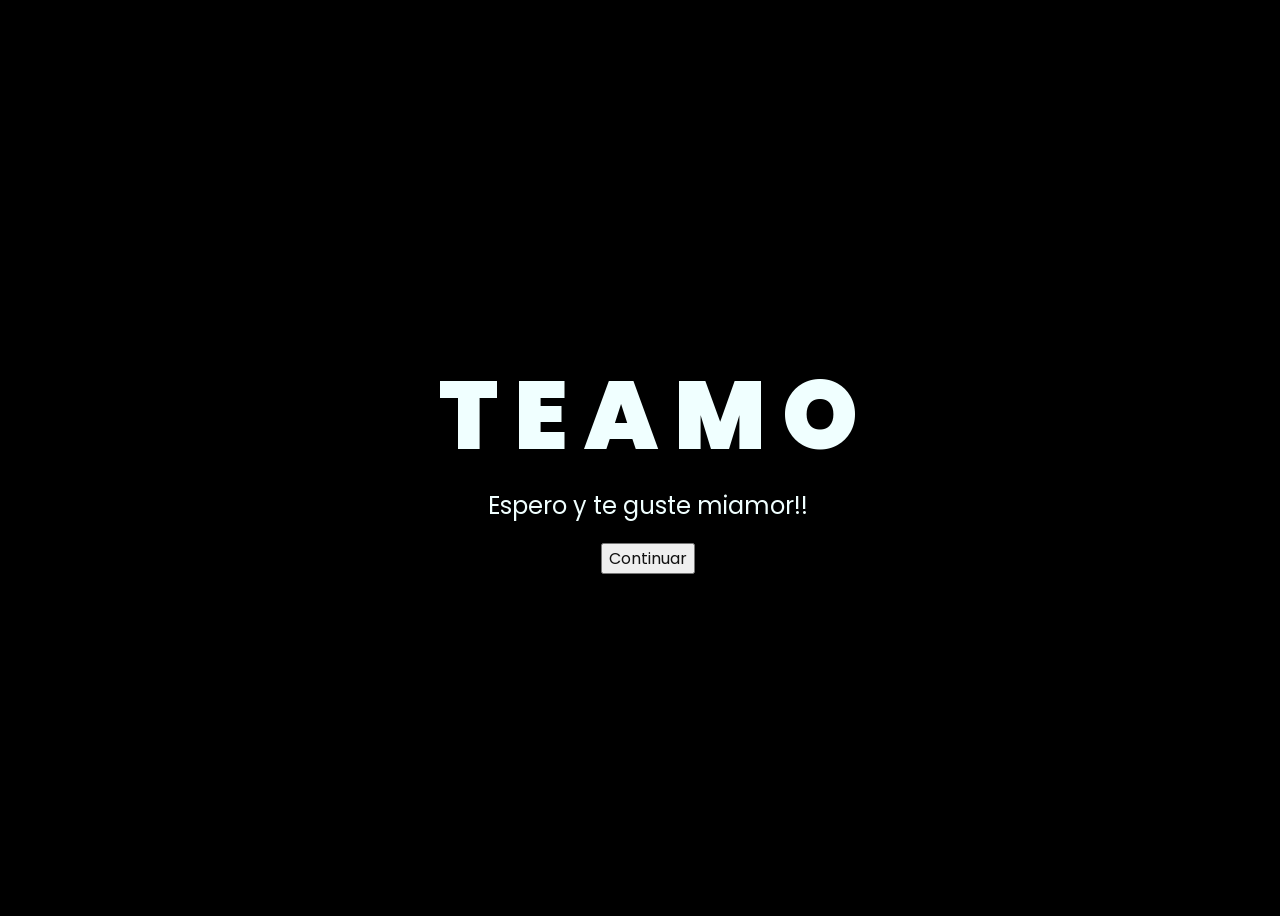
<file: index.html>
<!DOCTYPE html>
<html lang="en">
<head>
    <meta charset="UTF-8">
    <meta http-equiv="X-UA-Compatible" content="IE=edge">
    <meta name="viewport" content="width=device-width, initial-scale=1.0">
    <link rel="stylesheet" href="css/style.css">
    <link rel="icon" href="img/flowers.png" type="image/x-icon">
    <title>Flowers</title>
</head>
<body>
    <div class="greetings">
    <!-- silahkan menambah kata sesuai keinginan dengan <span>text...</span -->
        <span>T</span>
        <span>E</span>
        <span>A</span>
        <span>M</span>
        <span>O</span>
    </div>
    <div class="description">
        <span>Espero y te guste miamor!!</span>
    </div>
    <div class="button">
        <button>
            <a href="flower.html">Continuar</a>
        </button>
        
    </div>
</body>
</html>
</file>
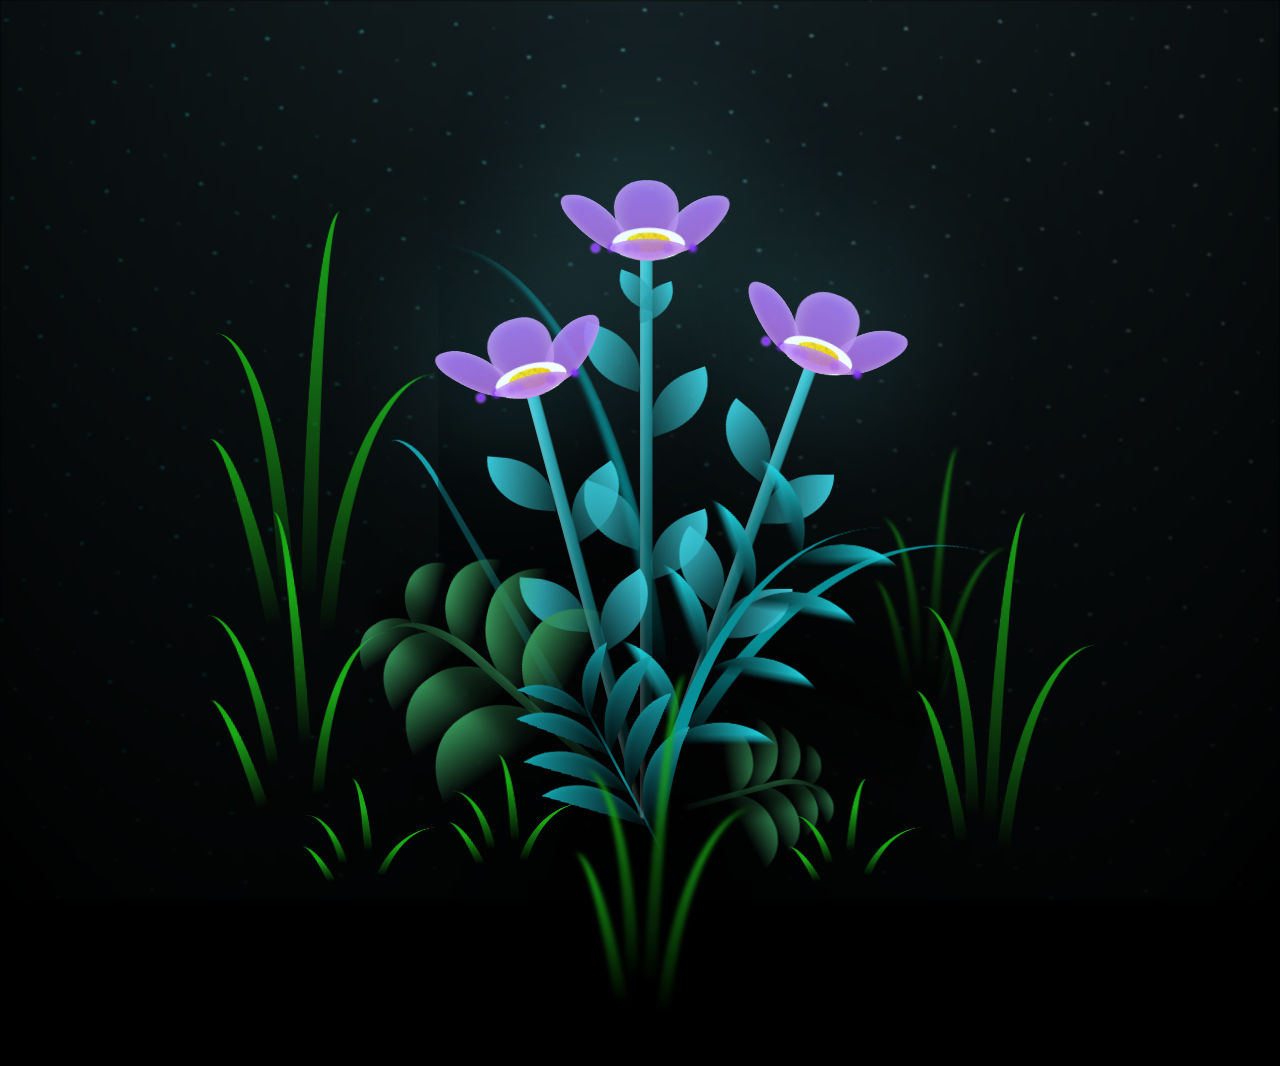
<file: flower.html>
<!DOCTYPE html>
<html lang="en">
<head>
    <meta charset="UTF-8">
    <meta http-equiv="X-UA-Compatible" content="IE=edge">
    <meta name="viewport" content="width=device-width, initial-scale=1.0">
    <link rel="stylesheet" href="css/main.css">
    <link rel="icon" href="img/flowers.png" type="image/x-icon">
    <title>flowers</title>
</head>
<body class="container">
  <!-- Pembuat code: https://codepen.io/mdusmanansari/pen/BamepLe -->
  </header>
    <div class="night"></div>
    <div class="flowers">
      <div class="flower flower--1">
        <div class="flower__leafs flower__leafs--1">
          <div class="flower__leaf flower__leaf--1"></div>
          <div class="flower__leaf flower__leaf--2"></div>
          <div class="flower__leaf flower__leaf--3"></div>
          <div class="flower__leaf flower__leaf--4"></div>
          <div class="flower__white-circle"></div>
  
          <div class="flower__light flower__light--1"></div>
          <div class="flower__light flower__light--2"></div>
          <div class="flower__light flower__light--3"></div>
          <div class="flower__light flower__light--4"></div>
          <div class="flower__light flower__light--5"></div>
          <div class="flower__light flower__light--6"></div>
          <div class="flower__light flower__light--7"></div>
          <div class="flower__light flower__light--8"></div>
  
        </div>
        <div class="flower__line">
          <div class="flower__line__leaf flower__line__leaf--1"></div>
          <div class="flower__line__leaf flower__line__leaf--2"></div>
          <div class="flower__line__leaf flower__line__leaf--3"></div>
          <div class="flower__line__leaf flower__line__leaf--4"></div>
          <div class="flower__line__leaf flower__line__leaf--5"></div>
          <div class="flower__line__leaf flower__line__leaf--6"></div>
        </div>
      </div>
  
      <div class="flower flower--2">
        <div class="flower__leafs flower__leafs--2">
          <div class="flower__leaf flower__leaf--1"></div>
          <div class="flower__leaf flower__leaf--2"></div>
          <div class="flower__leaf flower__leaf--3"></div>
          <div class="flower__leaf flower__leaf--4"></div>
          <div class="flower__white-circle"></div>
  
          <div class="flower__light flower__light--1"></div>
          <div class="flower__light flower__light--2"></div>
          <div class="flower__light flower__light--3"></div>
          <div class="flower__light flower__light--4"></div>
          <div class="flower__light flower__light--5"></div>
          <div class="flower__light flower__light--6"></div>
          <div class="flower__light flower__light--7"></div>
          <div class="flower__light flower__light--8"></div>
  
        </div>
        <div class="flower__line">
          <div class="flower__line__leaf flower__line__leaf--1"></div>
          <div class="flower__line__leaf flower__line__leaf--2"></div>
          <div class="flower__line__leaf flower__line__leaf--3"></div>
          <div class="flower__line__leaf flower__line__leaf--4"></div>
        </div>
      </div>
  
      <div class="flower flower--3">
        <div class="flower__leafs flower__leafs--3">
          <div class="flower__leaf flower__leaf--1"></div>
          <div class="flower__leaf flower__leaf--2"></div>
          <div class="flower__leaf flower__leaf--3"></div>
          <div class="flower__leaf flower__leaf--4"></div>
          <div class="flower__white-circle"></div>
  
          <div class="flower__light flower__light--1"></div>
          <div class="flower__light flower__light--2"></div>
          <div class="flower__light flower__light--3"></div>
          <div class="flower__light flower__light--4"></div>
          <div class="flower__light flower__light--5"></div>
          <div class="flower__light flower__light--6"></div>
          <div class="flower__light flower__light--7"></div>
          <div class="flower__light flower__light--8"></div>
  
        </div>
        <div class="flower__line">
          <div class="flower__line__leaf flower__line__leaf--1"></div>
          <div class="flower__line__leaf flower__line__leaf--2"></div>
          <div class="flower__line__leaf flower__line__leaf--3"></div>
          <div class="flower__line__leaf flower__line__leaf--4"></div>
        </div>
      </div>
  
      <div class="grow-ans" style="--d:1.2s">
        <div class="flower__g-long">
          <div class="flower__g-long__top"></div>
          <div class="flower__g-long__bottom"></div>
        </div>
      </div>
  
      <div class="growing-grass">
        <div class="flower__grass flower__grass--1">
          <div class="flower__grass--top"></div>
          <div class="flower__grass--bottom"></div>
          <div class="flower__grass__leaf flower__grass__leaf--1"></div>
          <div class="flower__grass__leaf flower__grass__leaf--2"></div>
          <div class="flower__grass__leaf flower__grass__leaf--3"></div>
          <div class="flower__grass__leaf flower__grass__leaf--4"></div>
          <div class="flower__grass__leaf flower__grass__leaf--5"></div>
          <div class="flower__grass__leaf flower__grass__leaf--6"></div>
          <div class="flower__grass__leaf flower__grass__leaf--7"></div>
          <div class="flower__grass__leaf flower__grass__leaf--8"></div>
          <div class="flower__grass__overlay"></div>
        </div>
      </div>
  
      <div class="growing-grass">
        <div class="flower__grass flower__grass--2">
          <div class="flower__grass--top"></div>
          <div class="flower__grass--bottom"></div>
          <div class="flower__grass__leaf flower__grass__leaf--1"></div>
          <div class="flower__grass__leaf flower__grass__leaf--2"></div>
          <div class="flower__grass__leaf flower__grass__leaf--3"></div>
          <div class="flower__grass__leaf flower__grass__leaf--4"></div>
          <div class="flower__grass__leaf flower__grass__leaf--5"></div>
          <div class="flower__grass__leaf flower__grass__leaf--6"></div>
          <div class="flower__grass__leaf flower__grass__leaf--7"></div>
          <div class="flower__grass__leaf flower__grass__leaf--8"></div>
          <div class="flower__grass__overlay"></div>
        </div>
      </div>
  
      <div class="grow-ans" style="--d:2.4s">
        <div class="flower__g-right flower__g-right--1">
          <div class="leaf"></div>
        </div>
      </div>
  
      <div class="grow-ans" style="--d:2.8s">
        <div class="flower__g-right flower__g-right--2">
          <div class="leaf"></div>
        </div>
      </div>
  
      <div class="grow-ans" style="--d:2.8s">
        <div class="flower__g-front">
          <div class="flower__g-front__leaf-wrapper flower__g-front__leaf-wrapper--1">
            <div class="flower__g-front__leaf"></div>
          </div>
          <div class="flower__g-front__leaf-wrapper flower__g-front__leaf-wrapper--2">
            <div class="flower__g-front__leaf"></div>
          </div>
          <div class="flower__g-front__leaf-wrapper flower__g-front__leaf-wrapper--3">
            <div class="flower__g-front__leaf"></div>
          </div>
          <div class="flower__g-front__leaf-wrapper flower__g-front__leaf-wrapper--4">
            <div class="flower__g-front__leaf"></div>
          </div>
          <div class="flower__g-front__leaf-wrapper flower__g-front__leaf-wrapper--5">
            <div class="flower__g-front__leaf"></div>
          </div>
          <div class="flower__g-front__leaf-wrapper flower__g-front__leaf-wrapper--6">
            <div class="flower__g-front__leaf"></div>
          </div>
          <div class="flower__g-front__leaf-wrapper flower__g-front__leaf-wrapper--7">
            <div class="flower__g-front__leaf"></div>
          </div>
          <div class="flower__g-front__leaf-wrapper flower__g-front__leaf-wrapper--8">
            <div class="flower__g-front__leaf"></div>
          </div>
          <div class="flower__g-front__line"></div>
        </div>
      </div>
  
      <div class="grow-ans" style="--d:3.2s">
        <div class="flower__g-fr">
          <div class="leaf"></div>
          <div class="flower__g-fr__leaf flower__g-fr__leaf--1"></div>
          <div class="flower__g-fr__leaf flower__g-fr__leaf--2"></div>
          <div class="flower__g-fr__leaf flower__g-fr__leaf--3"></div>
          <div class="flower__g-fr__leaf flower__g-fr__leaf--4"></div>
          <div class="flower__g-fr__leaf flower__g-fr__leaf--5"></div>
          <div class="flower__g-fr__leaf flower__g-fr__leaf--6"></div>
          <div class="flower__g-fr__leaf flower__g-fr__leaf--7"></div>
          <div class="flower__g-fr__leaf flower__g-fr__leaf--8"></div>
        </div>
      </div>
  
      <div class="long-g long-g--0">
        <div class="grow-ans" style="--d:3s">
          <div class="leaf leaf--0"></div>
        </div>
        <div class="grow-ans" style="--d:2.2s">
          <div class="leaf leaf--1"></div>
        </div>
        <div class="grow-ans" style="--d:3.4s">
          <div class="leaf leaf--2"></div>
        </div>
        <div class="grow-ans" style="--d:3.6s">
          <div class="leaf leaf--3"></div>
        </div>
      </div>
  
      <div class="long-g long-g--1">
        <div class="grow-ans" style="--d:3.6s">
          <div class="leaf leaf--0"></div>
        </div>
        <div class="grow-ans" style="--d:3.8s">
          <div class="leaf leaf--1"></div>
        </div>
        <div class="grow-ans" style="--d:4s">
          <div class="leaf leaf--2"></div>
        </div>
        <div class="grow-ans" style="--d:4.2s">
          <div class="leaf leaf--3"></div>
        </div>
      </div>
  
      <div class="long-g long-g--2">
        <div class="grow-ans" style="--d:4s">
          <div class="leaf leaf--0"></div>
        </div>
        <div class="grow-ans" style="--d:4.2s">
          <div class="leaf leaf--1"></div>
        </div>
        <div class="grow-ans" style="--d:4.4s">
          <div class="leaf leaf--2"></div>
        </div>
        <div class="grow-ans" style="--d:4.6s">
          <div class="leaf leaf--3"></div>
        </div>
      </div>
  
      <div class="long-g long-g--3">
        <div class="grow-ans" style="--d:4s">
          <div class="leaf leaf--0"></div>
        </div>
        <div class="grow-ans" style="--d:4.2s">
          <div class="leaf leaf--1"></div>
        </div>
        <div class="grow-ans" style="--d:3s">
          <div class="leaf leaf--2"></div>
        </div>
        <div class="grow-ans" style="--d:3.6s">
          <div class="leaf leaf--3"></div>
        </div>
      </div>
  
      <div class="long-g long-g--4">
        <div class="grow-ans" style="--d:4s">
          <div class="leaf leaf--0"></div>
        </div>
        <div class="grow-ans" style="--d:4.2s">
          <div class="leaf leaf--1"></div>
        </div>
        <div class="grow-ans" style="--d:3s">
          <div class="leaf leaf--2"></div>
        </div>
        <div class="grow-ans" style="--d:3.6s">
          <div class="leaf leaf--3"></div>
        </div>
      </div>
  
      <div class="long-g long-g--5">
        <div class="grow-ans" style="--d:4s">
          <div class="leaf leaf--0"></div>
        </div>
        <div class="grow-ans" style="--d:4.2s">
          <div class="leaf leaf--1"></div>
        </div>
        <div class="grow-ans" style="--d:3s">
          <div class="leaf leaf--2"></div>
        </div>
        <div class="grow-ans" style="--d:3.6s">
          <div class="leaf leaf--3"></div>
        </div>
      </div>
  
      <div class="long-g long-g--6">
        <div class="grow-ans" style="--d:4.2s">
          <div class="leaf leaf--0"></div>
        </div>
        <div class="grow-ans" style="--d:4.4s">
          <div class="leaf leaf--1"></div>
        </div>
        <div class="grow-ans" style="--d:4.6s">
          <div class="leaf leaf--2"></div>
        </div>
        <div class="grow-ans" style="--d:4.8s">
          <div class="leaf leaf--3"></div>
        </div>
      </div>
  
      <div class="long-g long-g--7">
        <div class="grow-ans" style="--d:3s">
          <div class="leaf leaf--0"></div>
        </div>
        <div class="grow-ans" style="--d:3.2s">
          <div class="leaf leaf--1"></div>
        </div>
        <div class="grow-ans" style="--d:3.5s">
          <div class="leaf leaf--2"></div>
        </div>
        <div class="grow-ans" style="--d:3.6s">
          <div class="leaf leaf--3"></div>
        </div>
      </div>
    </div>
    <script src="main.js"></script>
  </body>
</html>
</file>
<file: css/style.css>
@import url('https://fonts.googleapis.com/css2?family=Poppins:ital,wght@0,500;1,900&display=swap');
*{
    font-family: 'Poppins',cursive;
}
body{
    color: azure;
    width: 100%;
    height: 100vh;
    display: flex;
    flex-direction: column;
    align-items: center;
    justify-content: center;
    background-color: black;
}
.greetings{
    font-size: 6rem;
    font-weight: 900;
}
.greetings > span{
    animation: glow 2.5s ease-in-out infinite;
}
@keyframes glow{
    0%, 100%{
        color: #fff;
        text-shadow: 0 0 12px #39c6d6, 0 0 50px #39c6d6, 0 0 100px #39c6d6;
    }
    10%, 90%{
        color: #111;
        text-shadow: none;
    }
}
.greetings > span:nth-child(2){
    animation-delay: .2s ;
}
.greetings > span:nth-child(3){
    animation-delay: .4s ;
}
.greetings > span:nth-child(4){
    animation-delay: .6s;
}
.greetings > span:nth-child(5){
    animation-delay: .8s;
}

.description{
    font-size: 1.5rem;
    margin-bottom: 20px;
}

.button a{
    text-decoration: none;
    font-size: 1rem;
    color: #111;
}

@media screen and (max-width:574px){
    .greetings{
        display: block;
        font-size: 3rem;
        font-weight: 500;
        text-align: center;
    }
    .description{
        font-size: 1rem;
    }
    
    .button a{
        font-size: .5rem;
    }
}
</file>
<file: css/main.css>
*,
*::after,
*::before {
  padding: 0;
  margin: 0;
  box-sizing: border-box;
}

:root {
  --dark-color: #000;
}

body {
  display: flex;
  align-items: flex-end;
  justify-content: center;
  min-height: 100vh;
  background-color: var(--dark-color);
  overflow: hidden;
  perspective: 1000px;
}
.night {
  position: fixed;
  left: 50%;
  top: 0;
  transform: translateX(-50%);
  width: 100%;
  height: 100%;
  filter: blur(0.1vmin);
  background-image: radial-gradient(ellipse at top, transparent 0%, var(--dark-color)), radial-gradient(ellipse at bottom, var(--dark-color), rgba(145, 233, 255, 0.2)), repeating-linear-gradient(220deg, rgb(0, 0, 0) 0px, rgb(0, 0, 0) 19px, transparent 19px, transparent 22px), repeating-linear-gradient(189deg, rgb(0, 0, 0) 0px, rgb(0, 0, 0) 19px, transparent 19px, transparent 22px), repeating-linear-gradient(148deg, rgb(0, 0, 0) 0px, rgb(0, 0, 0) 19px, transparent 19px, transparent 22px), linear-gradient(90deg, rgb(0, 255, 250), rgb(240, 240, 240));
}

.flowers {
  position: relative;
  transform: scale(0.9);
}

.flower {
  position: absolute;
  bottom: 10vmin;
  transform-origin: bottom center;
  z-index: 10;
  --fl-speed: 0.8s;
}
.flower--1 {
  -webkit-animation: moving-flower-1 4s linear infinite;
          animation: moving-flower-1 4s linear infinite;
}
.flower--1 .flower__line {
  height: 70vmin;
  -webkit-animation-delay: 0.3s;
          animation-delay: 0.3s;
}
.flower--1 .flower__line__leaf--1 {
  -webkit-animation: blooming-leaf-right var(--fl-speed) 1.6s backwards;
          animation: blooming-leaf-right var(--fl-speed) 1.6s backwards;
}
.flower--1 .flower__line__leaf--2 {
  -webkit-animation: blooming-leaf-right var(--fl-speed) 1.4s backwards;
          animation: blooming-leaf-right var(--fl-speed) 1.4s backwards;
}
.flower--1 .flower__line__leaf--3 {
  -webkit-animation: blooming-leaf-left var(--fl-speed) 1.2s backwards;
          animation: blooming-leaf-left var(--fl-speed) 1.2s backwards;
}
.flower--1 .flower__line__leaf--4 {
  -webkit-animation: blooming-leaf-left var(--fl-speed) 1s backwards;
          animation: blooming-leaf-left var(--fl-speed) 1s backwards;
}
.flower--1 .flower__line__leaf--5 {
  -webkit-animation: blooming-leaf-right var(--fl-speed) 1.8s backwards;
          animation: blooming-leaf-right var(--fl-speed) 1.8s backwards;
}
.flower--1 .flower__line__leaf--6 {
  -webkit-animation: blooming-leaf-left var(--fl-speed) 2s backwards;
          animation: blooming-leaf-left var(--fl-speed) 2s backwards;
}
.flower--2 {
  left: 50%;
  transform: rotate(20deg);
  -webkit-animation: moving-flower-2 4s linear infinite;
          animation: moving-flower-2 4s linear infinite;
}
.flower--2 .flower__line {
  height: 60vmin;
  -webkit-animation-delay: 0.6s;
          animation-delay: 0.6s;
}
.flower--2 .flower__line__leaf--1 {
  -webkit-animation: blooming-leaf-right var(--fl-speed) 1.9s backwards;
          animation: blooming-leaf-right var(--fl-speed) 1.9s backwards;
}
.flower--2 .flower__line__leaf--2 {
  -webkit-animation: blooming-leaf-right var(--fl-speed) 1.7s backwards;
          animation: blooming-leaf-right var(--fl-speed) 1.7s backwards;
}
.flower--2 .flower__line__leaf--3 {
  -webkit-animation: blooming-leaf-left var(--fl-speed) 1.5s backwards;
          animation: blooming-leaf-left var(--fl-speed) 1.5s backwards;
}
.flower--2 .flower__line__leaf--4 {
  -webkit-animation: blooming-leaf-left var(--fl-speed) 1.3s backwards;
          animation: blooming-leaf-left var(--fl-speed) 1.3s backwards;
}
.flower--3 {
  left: 50%;
  transform: rotate(-15deg);
  -webkit-animation: moving-flower-3 4s linear infinite;
          animation: moving-flower-3 4s linear infinite;
}
.flower--3 .flower__line {
  -webkit-animation-delay: 0.9s;
          animation-delay: 0.9s;
}
.flower--3 .flower__line__leaf--1 {
  -webkit-animation: blooming-leaf-right var(--fl-speed) 2.5s backwards;
          animation: blooming-leaf-right var(--fl-speed) 2.5s backwards;
}
.flower--3 .flower__line__leaf--2 {
  -webkit-animation: blooming-leaf-right var(--fl-speed) 2.3s backwards;
          animation: blooming-leaf-right var(--fl-speed) 2.3s backwards;
}
.flower--3 .flower__line__leaf--3 {
  -webkit-animation: blooming-leaf-left var(--fl-speed) 2.1s backwards;
          animation: blooming-leaf-left var(--fl-speed) 2.1s backwards;
}
.flower--3 .flower__line__leaf--4 {
  -webkit-animation: blooming-leaf-left var(--fl-speed) 1.9s backwards;
          animation: blooming-leaf-left var(--fl-speed) 1.9s backwards;
}
.flower__leafs {
  position: relative;
  -webkit-animation: blooming-flower 2s backwards;
          animation: blooming-flower 2s backwards;
}
.flower__leafs--1 {
  -webkit-animation-delay: 1.1s;
          animation-delay: 1.1s;
}
.flower__leafs--2 {
  -webkit-animation-delay: 1.4s;
          animation-delay: 1.4s;
}
.flower__leafs--3 {
  -webkit-animation-delay: 1.7s;
          animation-delay: 1.7s;
}
.flower__leafs::after {
  content: "";
  position: absolute;
  left: 0;
  top: 0;
  transform: translate(-50%, -100%);
  width: 8vmin;
  height: 8vmin;
  background-color: #6bf0ff;
  filter: blur(10vmin);
}
.flower__leaf {
  position: absolute;
  bottom: 0;
  left: 50%;
  width: 8vmin;
  height: 11vmin;
  border-radius: 51% 49% 47% 53%/44% 45% 55% 69%;
  background-color: #a7ffee;
  background-image: linear-gradient(to top, #AE62D9, #AC74FD);
  transform-origin: bottom center;
  opacity: 0.9;
  box-shadow: inset 0 0 2vmin rgba(255, 255, 255, 0.5);
}
.flower__leaf--1 {
  transform: translate(-10%, 1%) rotateY(40deg) rotateX(-50deg);
}
.flower__leaf--2 {
  transform: translate(-50%, -4%) rotateX(40deg);
}
.flower__leaf--3 {
  transform: translate(-90%, 0%) rotateY(45deg) rotateX(50deg);
}
.flower__leaf--4 {
  width: 8vmin;
  height: 8vmin;
  transform-origin: bottom left;
  border-radius: 4vmin 10vmin 4vmin 4vmin;
  transform: translate(0%, 18%) rotateX(70deg) rotate(-43deg);
  background-image: linear-gradient(to top, #AE62D9, #AC74FD);
  z-index: 1;
  opacity: 0.8;
}
.flower__white-circle {
  position: absolute;
  left: -3.5vmin;
  top: -3vmin;
  width: 9vmin;
  height: 4vmin;
  border-radius: 50%;
  background-color: #FFFFFF;
}
.flower__white-circle::after {
  content: "";
  position: absolute;
  left: 50%;
  top: 45%;
  transform: translate(-50%, -50%);
  width: 60%;
  height: 60%;
  border-radius: inherit;
  background-image: repeating-linear-gradient(135deg, rgba(0, 0, 0, 0.03) 0px, rgba(0, 0, 0, 0.03) 1px, transparent 1px, transparent 12px), repeating-linear-gradient(45deg, rgba(0, 0, 0, 0.03) 0px, rgba(0, 0, 0, 0.03) 1px, transparent 1px, transparent 12px), repeating-linear-gradient(67.5deg, rgba(0, 0, 0, 0.03) 0px, rgba(0, 0, 0, 0.03) 1px, transparent 1px, transparent 12px), repeating-linear-gradient(135deg, rgba(0, 0, 0, 0.03) 0px, rgba(0, 0, 0, 0.03) 1px, transparent 1px, transparent 12px), repeating-linear-gradient(45deg, rgba(0, 0, 0, 0.03) 0px, rgba(0, 0, 0, 0.03) 1px, transparent 1px, transparent 12px), repeating-linear-gradient(112.5deg, rgba(0, 0, 0, 0.03) 0px, rgba(0, 0, 0, 0.03) 1px, transparent 1px, transparent 12px), repeating-linear-gradient(112.5deg, rgba(0, 0, 0, 0.03) 0px, rgba(0, 0, 0, 0.03) 1px, transparent 1px, transparent 12px), repeating-linear-gradient(45deg, rgba(0, 0, 0, 0.03) 0px, rgba(0, 0, 0, 0.03) 1px, transparent 1px, transparent 12px), repeating-linear-gradient(22.5deg, rgba(0, 0, 0, 0.03) 0px, rgba(0, 0, 0, 0.03) 1px, transparent 1px, transparent 12px), repeating-linear-gradient(45deg, rgba(0, 0, 0, 0.03) 0px, rgba(0, 0, 0, 0.03) 1px, transparent 1px, transparent 12px), repeating-linear-gradient(22.5deg, rgba(0, 0, 0, 0.03) 0px, rgba(0, 0, 0, 0.03) 1px, transparent 1px, transparent 12px), repeating-linear-gradient(135deg, rgba(0, 0, 0, 0.03) 0px, rgba(0, 0, 0, 0.03) 1px, transparent 1px, transparent 12px), repeating-linear-gradient(157.5deg, rgba(0, 0, 0, 0.03) 0px, rgba(0, 0, 0, 0.03) 1px, transparent 1px, transparent 12px), repeating-linear-gradient(67.5deg, rgba(0, 0, 0, 0.03) 0px, rgba(0, 0, 0, 0.03) 1px, transparent 1px, transparent 12px), repeating-linear-gradient(67.5deg, rgba(0, 0, 0, 0.03) 0px, rgba(0, 0, 0, 0.03) 1px, transparent 1px, transparent 12px), linear-gradient(90deg, rgb(255, 235, 18), rgb(255, 206, 0));
}
.flower__line {
  height: 55vmin;
  width: 1.5vmin;
  background-image: linear-gradient(to left, rgba(0, 0, 0, 0.2), transparent, rgba(255, 255, 255, 0.2)), linear-gradient(to top, transparent 10%, #14757A, #39c6d6);
  box-shadow: inset 0 0 2px rgba(0, 0, 0, 0.5);
  -webkit-animation: grow-flower-tree 4s backwards;
          animation: grow-flower-tree 4s backwards;
}
.flower__line__leaf {
  --w: 7vmin;
  --h: calc(var(--w) + 2vmin);
  position: absolute;
  top: 20%;
  left: 90%;
  width: var(--w);
  height: var(--h);
  border-top-right-radius: var(--h);
  border-bottom-left-radius: var(--h);
  background-image: linear-gradient(to top, rgba(20, 117, 122, 0.4), #39C6D6);
}
.flower__line__leaf--1 {
  transform: rotate(70deg) rotateY(30deg);
}
.flower__line__leaf--2 {
  top: 45%;
  transform: rotate(70deg) rotateY(30deg);
}
.flower__line__leaf--3, .flower__line__leaf--4, .flower__line__leaf--6 {
  border-top-right-radius: 0;
  border-bottom-left-radius: 0;
  border-top-left-radius: var(--h);
  border-bottom-right-radius: var(--h);
  left: -460%;
  top: 12%;
  transform: rotate(-70deg) rotateY(30deg);
}
.flower__line__leaf--4 {
  top: 40%;
}
.flower__line__leaf--5 {
  top: 0;
  transform-origin: left;
  transform: rotate(70deg) rotateY(30deg) scale(0.6);
}
.flower__line__leaf--6 {
  top: -2%;
  left: -450%;
  transform-origin: right;
  transform: rotate(-70deg) rotateY(30deg) scale(0.6);
}
.flower__light {
  position: absolute;
  bottom: 0vmin;
  width: 1vmin;
  height: 1vmin;
  background-color: rgba(198, 141, 225, 1);
  border-radius: 50%;
  filter: blur(0.2vmin);
  -webkit-animation: light-ans 4s linear infinite backwards;
          animation: light-ans 4s linear infinite backwards;
}
.flower__light:nth-child(odd) {
  background-color: #8B23FF;
}
.flower__light--1 {
  left: -2vmin;
  -webkit-animation-delay: 1s;
          animation-delay: 1s;
}
.flower__light--2 {
  left: 3vmin;
  -webkit-animation-delay: 0.5s;
          animation-delay: 0.5s;
}
.flower__light--3 {
  left: -6vmin;
  -webkit-animation-delay: 0.3s;
          animation-delay: 0.3s;
}
.flower__light--4 {
  left: 6vmin;
  -webkit-animation-delay: 0.9s;
          animation-delay: 0.9s;
}
.flower__light--5 {
  left: -1vmin;
  -webkit-animation-delay: 1.5s;
          animation-delay: 1.5s;
}
.flower__light--6 {
  left: -4vmin;
  -webkit-animation-delay: 3s;
          animation-delay: 3s;
}
.flower__light--7 {
  left: 3vmin;
  -webkit-animation-delay: 2s;
          animation-delay: 2s;
}
.flower__light--8 {
  left: -6vmin;
  -webkit-animation-delay: 3.5s;
          animation-delay: 3.5s;
}
.flower__grass {
  --c: #369358;
  --line-w: 1.5vmin;
  position: absolute;
  bottom: 12vmin;
  left: -7vmin;
  display: flex;
  flex-direction: column;
  align-items: flex-end;
  z-index: 20;
  transform-origin: bottom center;
  transform: rotate(-48deg) rotateY(40deg);
}
.flower__grass--1 {
  -webkit-animation: moving-grass 2s linear infinite;
          animation: moving-grass 2s linear infinite;
}
.flower__grass--2 {
  left: 2vmin;
  bottom: 10vmin;
  transform: scale(0.5) rotate(75deg) rotateX(10deg) rotateY(-200deg);
  opacity: 0.8;
  z-index: 0;
  -webkit-animation: moving-grass--2 1.5s linear infinite;
          animation: moving-grass--2 1.5s linear infinite;
}
.flower__grass--top {
  width: 7vmin;
  height: 10vmin;
  border-top-right-radius: 100%;
  border-right: var(--line-w) solid var(--c);
  transform-origin: bottom center;
  transform: rotate(-2deg);
}
.flower__grass--bottom {
  margin-top: -2px;
  width: var(--line-w);
  height: 25vmin;
  background-image: linear-gradient(to top, transparent, var(--c));
}
.flower__grass__leaf {
  --size: 10vmin;
  position: absolute;
  width: calc(var(--size) * 2.1);
  height: var(--size);
  border-top-left-radius: var(--size);
  border-top-right-radius: var(--size);
  background-image: linear-gradient(to top, transparent, transparent 30%, var(--c));
  z-index: 100;
}
.flower__grass__leaf--1 {
  top: -6%;
  left: 30%;
  --size: 6vmin;
  transform: rotate(-20deg);
  -webkit-animation: growing-grass-ans--1 2s 2.6s backwards;
          animation: growing-grass-ans--1 2s 2.6s backwards;
}
@-webkit-keyframes growing-grass-ans--1 {
  0% {
    transform-origin: bottom left;
    transform: rotate(-20deg) scale(0);
  }
}
@keyframes growing-grass-ans--1 {
  0% {
    transform-origin: bottom left;
    transform: rotate(-20deg) scale(0);
  }
}
.flower__grass__leaf--2 {
  top: -5%;
  left: -110%;
  --size: 6vmin;
  transform: rotate(10deg);
  -webkit-animation: growing-grass-ans--2 2s 2.4s linear backwards;
          animation: growing-grass-ans--2 2s 2.4s linear backwards;
}
@-webkit-keyframes growing-grass-ans--2 {
  0% {
    transform-origin: bottom right;
    transform: rotate(10deg) scale(0);
  }
}
@keyframes growing-grass-ans--2 {
  0% {
    transform-origin: bottom right;
    transform: rotate(10deg) scale(0);
  }
}
.flower__grass__leaf--3 {
  top: 5%;
  left: 60%;
  --size: 8vmin;
  transform: rotate(-18deg) rotateX(-20deg);
  -webkit-animation: growing-grass-ans--3 2s 2.2s linear backwards;
          animation: growing-grass-ans--3 2s 2.2s linear backwards;
}
@-webkit-keyframes growing-grass-ans--3 {
  0% {
    transform-origin: bottom left;
    transform: rotate(-18deg) rotateX(-20deg) scale(0);
  }
}
@keyframes growing-grass-ans--3 {
  0% {
    transform-origin: bottom left;
    transform: rotate(-18deg) rotateX(-20deg) scale(0);
  }
}
.flower__grass__leaf--4 {
  top: 6%;
  left: -135%;
  --size: 8vmin;
  transform: rotate(2deg);
  -webkit-animation: growing-grass-ans--4 2s 2s linear backwards;
          animation: growing-grass-ans--4 2s 2s linear backwards;
}
@-webkit-keyframes growing-grass-ans--4 {
  0% {
    transform-origin: bottom right;
    transform: rotate(2deg) scale(0);
  }
}
@keyframes growing-grass-ans--4 {
  0% {
    transform-origin: bottom right;
    transform: rotate(2deg) scale(0);
  }
}
.flower__grass__leaf--5 {
  top: 20%;
  left: 60%;
  --size: 10vmin;
  transform: rotate(-24deg) rotateX(-20deg);
  -webkit-animation: growing-grass-ans--5 2s 1.8s linear backwards;
          animation: growing-grass-ans--5 2s 1.8s linear backwards;
}
@-webkit-keyframes growing-grass-ans--5 {
  0% {
    transform-origin: bottom left;
    transform: rotate(-24deg) rotateX(-20deg) scale(0);
  }
}
@keyframes growing-grass-ans--5 {
  0% {
    transform-origin: bottom left;
    transform: rotate(-24deg) rotateX(-20deg) scale(0);
  }
}
.flower__grass__leaf--6 {
  top: 22%;
  left: -180%;
  --size: 10vmin;
  transform: rotate(10deg);
  -webkit-animation: growing-grass-ans--6 2s 1.6s linear backwards;
          animation: growing-grass-ans--6 2s 1.6s linear backwards;
}
@-webkit-keyframes growing-grass-ans--6 {
  0% {
    transform-origin: bottom right;
    transform: rotate(10deg) scale(0);
  }
}
@keyframes growing-grass-ans--6 {
  0% {
    transform-origin: bottom right;
    transform: rotate(10deg) scale(0);
  }
}
.flower__grass__leaf--7 {
  top: 39%;
  left: 70%;
  --size: 10vmin;
  transform: rotate(-10deg);
  -webkit-animation: growing-grass-ans--7 2s 1.4s linear backwards;
          animation: growing-grass-ans--7 2s 1.4s linear backwards;
}
@-webkit-keyframes growing-grass-ans--7 {
  0% {
    transform-origin: bottom left;
    transform: rotate(-10deg) scale(0);
  }
}
@keyframes growing-grass-ans--7 {
  0% {
    transform-origin: bottom left;
    transform: rotate(-10deg) scale(0);
  }
}
.flower__grass__leaf--8 {
  top: 40%;
  left: -215%;
  --size: 11vmin;
  transform: rotate(10deg);
  -webkit-animation: growing-grass-ans--8 2s 1.2s linear backwards;
          animation: growing-grass-ans--8 2s 1.2s linear backwards;
}
@-webkit-keyframes growing-grass-ans--8 {
  0% {
    transform-origin: bottom right;
    transform: rotate(10deg) scale(0);
  }
}
@keyframes growing-grass-ans--8 {
  0% {
    transform-origin: bottom right;
    transform: rotate(10deg) scale(0);
  }
}
.flower__grass__overlay {
  position: absolute;
  top: -10%;
  right: 0%;
  width: 100%;
  height: 100%;
  background-color: rgba(0, 0, 0, 0.6);
  filter: blur(1.5vmin);
  z-index: 100;
}
.flower__g-long {
  --w: 2vmin;
  --h: 6vmin;
  --c: #159faa;
  position: absolute;
  bottom: 10vmin;
  left: -3vmin;
  transform-origin: bottom center;
  transform: rotate(-30deg) rotateY(-20deg);
  display: flex;
  flex-direction: column;
  align-items: flex-end;
  -webkit-animation: flower-g-long-ans 3s linear infinite;
          animation: flower-g-long-ans 3s linear infinite;
}
@-webkit-keyframes flower-g-long-ans {
  0%, 100% {
    transform: rotate(-30deg) rotateY(-20deg);
  }
  50% {
    transform: rotate(-32deg) rotateY(-20deg);
  }
}
@keyframes flower-g-long-ans {
  0%, 100% {
    transform: rotate(-30deg) rotateY(-20deg);
  }
  50% {
    transform: rotate(-32deg) rotateY(-20deg);
  }
}
.flower__g-long__top {
  top: calc(var(--h) * -1);
  width: calc(var(--w) + 1vmin);
  height: var(--h);
  border-top-right-radius: 100%;
  border-right: 0.7vmin solid var(--c);
  transform: translate(-0.7vmin, 1vmin);
}
.flower__g-long__bottom {
  width: var(--w);
  height: 50vmin;
  transform-origin: bottom center;
  background-image: linear-gradient(to top, transparent 30%, var(--c));
  box-shadow: inset 0 0 2px rgba(0, 0, 0, 0.5);
  -webkit-clip-path: polygon(35% 0, 65% 1%, 100% 100%, 0% 100%);
          clip-path: polygon(35% 0, 65% 1%, 100% 100%, 0% 100%);
}
.flower__g-right {
  position: absolute;
  bottom: 6vmin;
  left: -2vmin;
  transform-origin: bottom left;
  transform: rotate(20deg);
}
.flower__g-right .leaf {
  width: 30vmin;
  height: 50vmin;
  border-top-left-radius: 100%;
  border-left: 2vmin solid #079097;
  background-image: linear-gradient(to bottom, transparent, var(--dark-color) 60%);
  -webkit-mask-image: linear-gradient(to top, transparent 30%, #079097 60%);
}
.flower__g-right--1 {
  -webkit-animation: flower-g-right-ans 2.5s linear infinite;
          animation: flower-g-right-ans 2.5s linear infinite;
}
.flower__g-right--2 {
  left: 5vmin;
  transform: rotateY(-180deg);
  -webkit-animation: flower-g-right-ans--2 3s linear infinite;
          animation: flower-g-right-ans--2 3s linear infinite;
}
.flower__g-right--2 .leaf {
  height: 75vmin;
  filter: blur(0.3vmin);
  opacity: 0.8;
}
@-webkit-keyframes flower-g-right-ans {
  0%, 100% {
    transform: rotate(20deg);
  }
  50% {
    transform: rotate(24deg) rotateX(-20deg);
  }
}
@keyframes flower-g-right-ans {
  0%, 100% {
    transform: rotate(20deg);
  }
  50% {
    transform: rotate(24deg) rotateX(-20deg);
  }
}
@-webkit-keyframes flower-g-right-ans--2 {
  0%, 100% {
    transform: rotateY(-180deg) rotate(0deg) rotateX(-20deg);
  }
  50% {
    transform: rotateY(-180deg) rotate(6deg) rotateX(-20deg);
  }
}
@keyframes flower-g-right-ans--2 {
  0%, 100% {
    transform: rotateY(-180deg) rotate(0deg) rotateX(-20deg);
  }
  50% {
    transform: rotateY(-180deg) rotate(6deg) rotateX(-20deg);
  }
}
.flower__g-front {
  position: absolute;
  bottom: 6vmin;
  left: 2.5vmin;
  z-index: 100;
  transform-origin: bottom center;
  transform: rotate(-28deg) rotateY(30deg) scale(1.04);
  -webkit-animation: flower__g-front-ans 2s linear infinite;
          animation: flower__g-front-ans 2s linear infinite;
}
@-webkit-keyframes flower__g-front-ans {
  0%, 100% {
    transform: rotate(-28deg) rotateY(30deg) scale(1.04);
  }
  50% {
    transform: rotate(-35deg) rotateY(40deg) scale(1.04);
  }
}
@keyframes flower__g-front-ans {
  0%, 100% {
    transform: rotate(-28deg) rotateY(30deg) scale(1.04);
  }
  50% {
    transform: rotate(-35deg) rotateY(40deg) scale(1.04);
  }
}
.flower__g-front__line {
  width: 0.3vmin;
  height: 20vmin;
  background-image: linear-gradient(to top, transparent, #079097, transparent 100%);
  position: relative;
}
.flower__g-front__leaf-wrapper {
  position: absolute;
  top: 0;
  left: 0;
  transform-origin: bottom left;
  transform: rotate(10deg);
}
.flower__g-front__leaf-wrapper:nth-child(even) {
  left: 0vmin;
  transform: rotateY(-180deg) rotate(5deg);
  -webkit-animation: flower__g-front__leaf-left-ans 1s ease-in backwards;
          animation: flower__g-front__leaf-left-ans 1s ease-in backwards;
}
.flower__g-front__leaf-wrapper:nth-child(odd) {
  -webkit-animation: flower__g-front__leaf-ans 1s ease-in backwards;
          animation: flower__g-front__leaf-ans 1s ease-in backwards;
}
.flower__g-front__leaf-wrapper--1 {
  top: -8vmin;
  transform: scale(0.7);
  -webkit-animation: flower__g-front__leaf-ans 1s 5.5s ease-in backwards !important;
          animation: flower__g-front__leaf-ans 1s 5.5s ease-in backwards !important;
}
.flower__g-front__leaf-wrapper--2 {
  top: -8vmin;
  transform: rotateY(-180deg) scale(0.7) !important;
  -webkit-animation: flower__g-front__leaf-left-ans-2 1s 4.6s ease-in backwards !important;
          animation: flower__g-front__leaf-left-ans-2 1s 4.6s ease-in backwards !important;
}
.flower__g-front__leaf-wrapper--3 {
  top: -3vmin;
  -webkit-animation: flower__g-front__leaf-ans 1s 4.6s ease-in backwards;
          animation: flower__g-front__leaf-ans 1s 4.6s ease-in backwards;
}
.flower__g-front__leaf-wrapper--4 {
  top: -3vmin;
  transform: rotateY(-180deg) scale(0.9) !important;
  -webkit-animation: flower__g-front__leaf-left-ans-2 1s 4.6s ease-in backwards !important;
          animation: flower__g-front__leaf-left-ans-2 1s 4.6s ease-in backwards !important;
}
@-webkit-keyframes flower__g-front__leaf-left-ans-2 {
  0% {
    transform: rotateY(-180deg) scale(0);
  }
}
@keyframes flower__g-front__leaf-left-ans-2 {
  0% {
    transform: rotateY(-180deg) scale(0);
  }
}
.flower__g-front__leaf-wrapper--5, .flower__g-front__leaf-wrapper--6 {
  top: 2vmin;
}
.flower__g-front__leaf-wrapper--7, .flower__g-front__leaf-wrapper--8 {
  top: 6.5vmin;
}
.flower__g-front__leaf-wrapper--2 {
  -webkit-animation-delay: 5.2s !important;
          animation-delay: 5.2s !important;
}
.flower__g-front__leaf-wrapper--3 {
  -webkit-animation-delay: 4.9s !important;
          animation-delay: 4.9s !important;
}
.flower__g-front__leaf-wrapper--5 {
  -webkit-animation-delay: 4.3s !important;
          animation-delay: 4.3s !important;
}
.flower__g-front__leaf-wrapper--6 {
  -webkit-animation-delay: 4.1s !important;
          animation-delay: 4.1s !important;
}
.flower__g-front__leaf-wrapper--7 {
  -webkit-animation-delay: 3.8s !important;
          animation-delay: 3.8s !important;
}
.flower__g-front__leaf-wrapper--8 {
  -webkit-animation-delay: 3.5s !important;
          animation-delay: 3.5s !important;
}
@-webkit-keyframes flower__g-front__leaf-ans {
  0% {
    transform: rotate(10deg) scale(0);
  }
}
@keyframes flower__g-front__leaf-ans {
  0% {
    transform: rotate(10deg) scale(0);
  }
}
@-webkit-keyframes flower__g-front__leaf-left-ans {
  0% {
    transform: rotateY(-180deg) rotate(5deg) scale(0);
  }
}
@keyframes flower__g-front__leaf-left-ans {
  0% {
    transform: rotateY(-180deg) rotate(5deg) scale(0);
  }
}
.flower__g-front__leaf {
  width: 10vmin;
  height: 10vmin;
  border-radius: 100% 0% 0% 100%/100% 100% 0% 0%;
  box-shadow: inset 0 2px 1vmin hsla(184deg, 97%, 58%, 0.2);
  background-image: linear-gradient(to bottom left, transparent, var(--dark-color)), linear-gradient(to bottom right, #159faa 50%, transparent 50%, transparent);
  -webkit-mask-image: linear-gradient(to bottom right, #159faa 50%, transparent 50%, transparent);
  mask-image: linear-gradient(to bottom right, #159faa 50%, transparent 50%, transparent);
}
.flower__g-fr {
  position: absolute;
  bottom: -4vmin;
  left: vmin;
  transform-origin: bottom left;
  z-index: 10;
  -webkit-animation: flower__g-fr-ans 2s linear infinite;
          animation: flower__g-fr-ans 2s linear infinite;
}
@-webkit-keyframes flower__g-fr-ans {
  0%, 100% {
    transform: rotate(2deg);
  }
  50% {
    transform: rotate(4deg);
  }
}
@keyframes flower__g-fr-ans {
  0%, 100% {
    transform: rotate(2deg);
  }
  50% {
    transform: rotate(4deg);
  }
}
.flower__g-fr .leaf {
  width: 30vmin;
  height: 50vmin;
  border-top-left-radius: 100%;
  border-left: 2vmin solid #079097;
  -webkit-mask-image: linear-gradient(to top, transparent 25%, #079097 50%);
  position: relative;
  z-index: 1;
}
.flower__g-fr__leaf {
  position: absolute;
  top: 0;
  left: 0;
  width: 10vmin;
  height: 10vmin;
  border-radius: 100% 0% 0% 100%/100% 100% 0% 0%;
  box-shadow: inset 0 2px 1vmin hsla(184deg, 97%, 58%, 0.2);
  background-image: linear-gradient(to bottom left, transparent, var(--dark-color) 98%), linear-gradient(to bottom right, #23f0ff 45%, transparent 50%, transparent);
  -webkit-mask-image: linear-gradient(135deg, #159faa 40%, transparent 50%, transparent);
}
.flower__g-fr__leaf--1 {
  left: 20vmin;
  transform: rotate(45deg);
  -webkit-animation: flower__g-fr-leaft-ans-1 0.5s 5.2s linear backwards;
          animation: flower__g-fr-leaft-ans-1 0.5s 5.2s linear backwards;
}
@-webkit-keyframes flower__g-fr-leaft-ans-1 {
  0% {
    transform-origin: left;
    transform: rotate(45deg) scale(0);
  }
}
@keyframes flower__g-fr-leaft-ans-1 {
  0% {
    transform-origin: left;
    transform: rotate(45deg) scale(0);
  }
}
.flower__g-fr__leaf--2 {
  left: 12vmin;
  top: -7vmin;
  transform: rotate(25deg) rotateY(-180deg);
  -webkit-animation: flower__g-fr-leaft-ans-6 0.5s 5s linear backwards;
          animation: flower__g-fr-leaft-ans-6 0.5s 5s linear backwards;
}
.flower__g-fr__leaf--3 {
  left: 15vmin;
  top: 6vmin;
  transform: rotate(55deg);
  -webkit-animation: flower__g-fr-leaft-ans-5 0.5s 4.8s linear backwards;
          animation: flower__g-fr-leaft-ans-5 0.5s 4.8s linear backwards;
}
.flower__g-fr__leaf--4 {
  left: 6vmin;
  top: -2vmin;
  transform: rotate(25deg) rotateY(-180deg);
  -webkit-animation: flower__g-fr-leaft-ans-6 0.5s 4.6s linear backwards;
          animation: flower__g-fr-leaft-ans-6 0.5s 4.6s linear backwards;
}
.flower__g-fr__leaf--5 {
  left: 10vmin;
  top: 14vmin;
  transform: rotate(55deg);
  -webkit-animation: flower__g-fr-leaft-ans-5 0.5s 4.4s linear backwards;
          animation: flower__g-fr-leaft-ans-5 0.5s 4.4s linear backwards;
}
@-webkit-keyframes flower__g-fr-leaft-ans-5 {
  0% {
    transform-origin: left;
    transform: rotate(55deg) scale(0);
  }
}
@keyframes flower__g-fr-leaft-ans-5 {
  0% {
    transform-origin: left;
    transform: rotate(55deg) scale(0);
  }
}
.flower__g-fr__leaf--6 {
  left: 0vmin;
  top: 6vmin;
  transform: rotate(25deg) rotateY(-180deg);
  -webkit-animation: flower__g-fr-leaft-ans-6 0.5s 4.2s linear backwards;
          animation: flower__g-fr-leaft-ans-6 0.5s 4.2s linear backwards;
}
@-webkit-keyframes flower__g-fr-leaft-ans-6 {
  0% {
    transform-origin: right;
    transform: rotate(25deg) rotateY(-180deg) scale(0);
  }
}
@keyframes flower__g-fr-leaft-ans-6 {
  0% {
    transform-origin: right;
    transform: rotate(25deg) rotateY(-180deg) scale(0);
  }
}
.flower__g-fr__leaf--7 {
  left: 5vmin;
  top: 22vmin;
  transform: rotate(45deg);
  -webkit-animation: flower__g-fr-leaft-ans-7 0.5s 4s linear backwards;
          animation: flower__g-fr-leaft-ans-7 0.5s 4s linear backwards;
}
@-webkit-keyframes flower__g-fr-leaft-ans-7 {
  0% {
    transform-origin: left;
    transform: rotate(45deg) scale(0);
  }
}
@keyframes flower__g-fr-leaft-ans-7 {
  0% {
    transform-origin: left;
    transform: rotate(45deg) scale(0);
  }
}
.flower__g-fr__leaf--8 {
  left: -4vmin;
  top: 15vmin;
  transform: rotate(15deg) rotateY(-180deg);
  -webkit-animation: flower__g-fr-leaft-ans-8 0.5s 3.8s linear backwards;
          animation: flower__g-fr-leaft-ans-8 0.5s 3.8s linear backwards;
}
@-webkit-keyframes flower__g-fr-leaft-ans-8 {
  0% {
    transform-origin: right;
    transform: rotate(15deg) rotateY(-180deg) scale(0);
  }
}
@keyframes flower__g-fr-leaft-ans-8 {
  0% {
    transform-origin: right;
    transform: rotate(15deg) rotateY(-180deg) scale(0);
  }
}

.long-g {
  position: absolute;
  bottom: 25vmin;
  left: -42vmin;
  transform-origin: bottom left;
}
.long-g--1 {
  bottom: 0vmin;
  transform: scale(0.8) rotate(-5deg);
}
.long-g--1 .leaf {
  -webkit-mask-image: linear-gradient(to top, transparent 40%, #079097 80%) !important;
}
.long-g--1 .leaf--1 {
  --w: 5vmin;
  --h: 60vmin;
  left: -2vmin;
  transform: rotate(3deg) rotateY(-180deg);
}
.long-g--2, .long-g--3 {
  bottom: -3vmin;
  left: -35vmin;
  transform-origin: center;
  transform: scale(0.6) rotateX(60deg);
}
.long-g--2 .leaf, .long-g--3 .leaf {
  -webkit-mask-image: linear-gradient(to top, transparent 50%, #079097 80%) !important;
}
.long-g--2 .leaf--1, .long-g--3 .leaf--1 {
  left: -1vmin;
  transform: rotateY(-180deg);
}
.long-g--3 {
  left: -17vmin;
  bottom: 0vmin;
}
.long-g--3 .leaf {
  -webkit-mask-image: linear-gradient(to top, transparent 40%, #079097 80%) !important;
}
.long-g--4 {
  left: 25vmin;
  bottom: -3vmin;
  transform-origin: center;
  transform: scale(0.6) rotateX(60deg);
}
.long-g--4 .leaf {
  -webkit-mask-image: linear-gradient(to top, transparent 50%, #079097 80%) !important;
}
.long-g--5 {
  left: 42vmin;
  bottom: 0vmin;
  transform: scale(0.8) rotate(2deg);
}
.long-g--6 {
  left: 0vmin;
  bottom: -20vmin;
  z-index: 100;
  filter: blur(0.3vmin);
  transform: scale(0.8) rotate(2deg);
}
.long-g--7 {
  left: 35vmin;
  bottom: 20vmin;
  z-index: -1;
  filter: blur(0.3vmin);
  transform: scale(0.6) rotate(2deg);
  opacity: 0.7;
}
.long-g .leaf {
  --w: 15vmin;
  --h: 40vmin;
  --c: #1aaa15;
  position: absolute;
  bottom: 0;
  width: var(--w);
  height: var(--h);
  border-top-left-radius: 100%;
  border-left: 2vmin solid var(--c);
  -webkit-mask-image: linear-gradient(to top, transparent 20%, var(--dark-color));
  transform-origin: bottom center;
}
.long-g .leaf--0 {
  left: 2vmin;
  -webkit-animation: leaf-ans-1 4s linear infinite;
          animation: leaf-ans-1 4s linear infinite;
}
.long-g .leaf--1 {
  --w: 5vmin;
  --h: 60vmin;
  -webkit-animation: leaf-ans-1 4s linear infinite;
          animation: leaf-ans-1 4s linear infinite;
}
.long-g .leaf--2 {
  --w: 10vmin;
  --h: 40vmin;
  left: -0.5vmin;
  bottom: 5vmin;
  transform-origin: bottom left;
  transform: rotateY(-180deg);
  -webkit-animation: leaf-ans-2 3s linear infinite;
          animation: leaf-ans-2 3s linear infinite;
}
.long-g .leaf--3 {
  --w: 5vmin;
  --h: 30vmin;
  left: -1vmin;
  bottom: 3.2vmin;
  transform-origin: bottom left;
  transform: rotate(-10deg) rotateY(-180deg);
  -webkit-animation: leaf-ans-3 3s linear infinite;
          animation: leaf-ans-3 3s linear infinite;
}

@-webkit-keyframes leaf-ans-1 {
  0%, 100% {
    transform: rotate(-5deg) scale(1);
  }
  50% {
    transform: rotate(5deg) scale(1.1);
  }
}

@keyframes leaf-ans-1 {
  0%, 100% {
    transform: rotate(-5deg) scale(1);
  }
  50% {
    transform: rotate(5deg) scale(1.1);
  }
}
@-webkit-keyframes leaf-ans-2 {
  0%, 100% {
    transform: rotateY(-180deg) rotate(5deg);
  }
  50% {
    transform: rotateY(-180deg) rotate(0deg) scale(1.1);
  }
}
@keyframes leaf-ans-2 {
  0%, 100% {
    transform: rotateY(-180deg) rotate(5deg);
  }
  50% {
    transform: rotateY(-180deg) rotate(0deg) scale(1.1);
  }
}
@-webkit-keyframes leaf-ans-3 {
  0%, 100% {
    transform: rotate(-10deg) rotateY(-180deg);
  }
  50% {
    transform: rotate(-20deg) rotateY(-180deg);
  }
}
@keyframes leaf-ans-3 {
  0%, 100% {
    transform: rotate(-10deg) rotateY(-180deg);
  }
  50% {
    transform: rotate(-20deg) rotateY(-180deg);
  }
}
.grow-ans {
  -webkit-animation: grow-ans 2s var(--d) backwards;
          animation: grow-ans 2s var(--d) backwards;
}

@-webkit-keyframes grow-ans {
  0% {
    transform: scale(0);
    opacity: 0;
  }
}

@keyframes grow-ans {
  0% {
    transform: scale(0);
    opacity: 0;
  }
}
@-webkit-keyframes light-ans {
  0% {
    opacity: 0;
    transform: translateY(0vmin);
  }
  25% {
    opacity: 1;
    transform: translateY(-5vmin) translateX(-2vmin);
  }
  50% {
    opacity: 1;
    transform: translateY(-15vmin) translateX(2vmin);
    filter: blur(0.2vmin);
  }
  75% {
    transform: translateY(-20vmin) translateX(-2vmin);
    filter: blur(0.2vmin);
  }
  100% {
    transform: translateY(-30vmin);
    opacity: 0;
    filter: blur(1vmin);
  }
}
@keyframes light-ans {
  0% {
    opacity: 0;
    transform: translateY(0vmin);
  }
  25% {
    opacity: 1;
    transform: translateY(-5vmin) translateX(-2vmin);
  }
  50% {
    opacity: 1;
    transform: translateY(-15vmin) translateX(2vmin);
    filter: blur(0.2vmin);
  }
  75% {
    transform: translateY(-20vmin) translateX(-2vmin);
    filter: blur(0.2vmin);
  }
  100% {
    transform: translateY(-30vmin);
    opacity: 0;
    filter: blur(1vmin);
  }
}
@-webkit-keyframes moving-flower-1 {
  0%, 100% {
    transform: rotate(2deg);
  }
  50% {
    transform: rotate(-2deg);
  }
}
@keyframes moving-flower-1 {
  0%, 100% {
    transform: rotate(2deg);
  }
  50% {
    transform: rotate(-2deg);
  }
}
@-webkit-keyframes moving-flower-2 {
  0%, 100% {
    transform: rotate(18deg);
  }
  50% {
    transform: rotate(14deg);
  }
}
@keyframes moving-flower-2 {
  0%, 100% {
    transform: rotate(18deg);
  }
  50% {
    transform: rotate(14deg);
  }
}
@-webkit-keyframes moving-flower-3 {
  0%, 100% {
    transform: rotate(-18deg);
  }
  50% {
    transform: rotate(-20deg) rotateY(-10deg);
  }
}
@keyframes moving-flower-3 {
  0%, 100% {
    transform: rotate(-18deg);
  }
  50% {
    transform: rotate(-20deg) rotateY(-10deg);
  }
}
@-webkit-keyframes blooming-leaf-right {
  0% {
    transform-origin: left;
    transform: rotate(70deg) rotateY(30deg) scale(0);
  }
}
@keyframes blooming-leaf-right {
  0% {
    transform-origin: left;
    transform: rotate(70deg) rotateY(30deg) scale(0);
  }
}
@-webkit-keyframes blooming-leaf-left {
  0% {
    transform-origin: right;
    transform: rotate(-70deg) rotateY(30deg) scale(0);
  }
}
@keyframes blooming-leaf-left {
  0% {
    transform-origin: right;
    transform: rotate(-70deg) rotateY(30deg) scale(0);
  }
}
@-webkit-keyframes grow-flower-tree {
  0% {
    height: 0;
    border-radius: 1vmin;
  }
}
@keyframes grow-flower-tree {
  0% {
    height: 0;
    border-radius: 1vmin;
  }
}
@-webkit-keyframes blooming-flower {
  0% {
    transform: scale(0);
  }
}
@keyframes blooming-flower {
  0% {
    transform: scale(0);
  }
}
@-webkit-keyframes moving-grass {
  0%, 100% {
    transform: rotate(-48deg) rotateY(40deg);
  }
  50% {
    transform: rotate(-50deg) rotateY(40deg);
  }
}
@keyframes moving-grass {
  0%, 100% {
    transform: rotate(-48deg) rotateY(40deg);
  }
  50% {
    transform: rotate(-50deg) rotateY(40deg);
  }
}
@-webkit-keyframes moving-grass--2 {
  0%, 100% {
    transform: scale(0.5) rotate(75deg) rotateX(10deg) rotateY(-200deg);
  }
  50% {
    transform: scale(0.5) rotate(79deg) rotateX(10deg) rotateY(-200deg);
  }
}
@keyframes moving-grass--2 {
  0%, 100% {
    transform: scale(0.5) rotate(75deg) rotateX(10deg) rotateY(-200deg);
  }
  50% {
    transform: scale(0.5) rotate(79deg) rotateX(10deg) rotateY(-200deg);
  }
}
.growing-grass {
  -webkit-animation: growing-grass-ans 1s 2s backwards;
          animation: growing-grass-ans 1s 2s backwards;
}

@-webkit-keyframes growing-grass-ans {
  0% {
    transform: scale(0);
  }
}

@keyframes growing-grass-ans {
  0% {
    transform: scale(0);
  }
}
.container * {
  -webkit-animation-play-state: paused !important;
          animation-play-state: paused !important;
}/*# sourceMappingURL=main.css.map */
</file>
